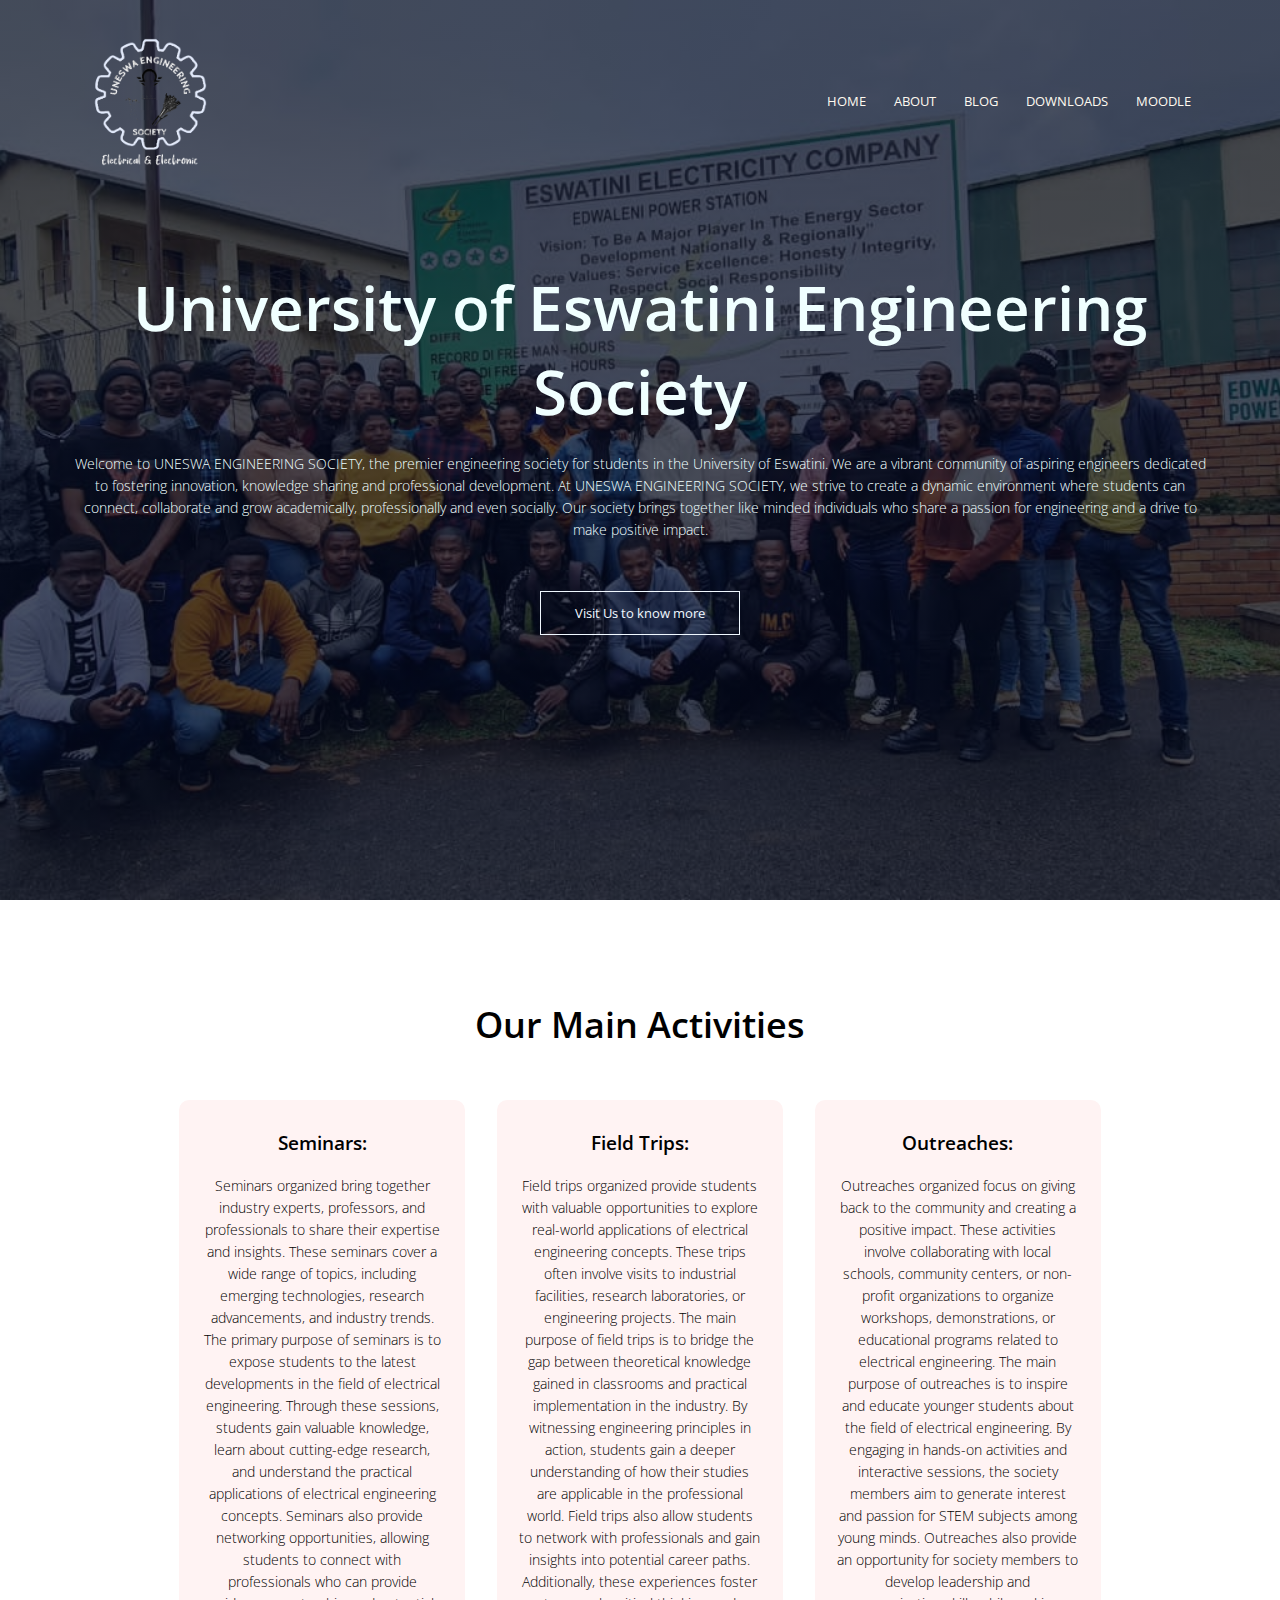
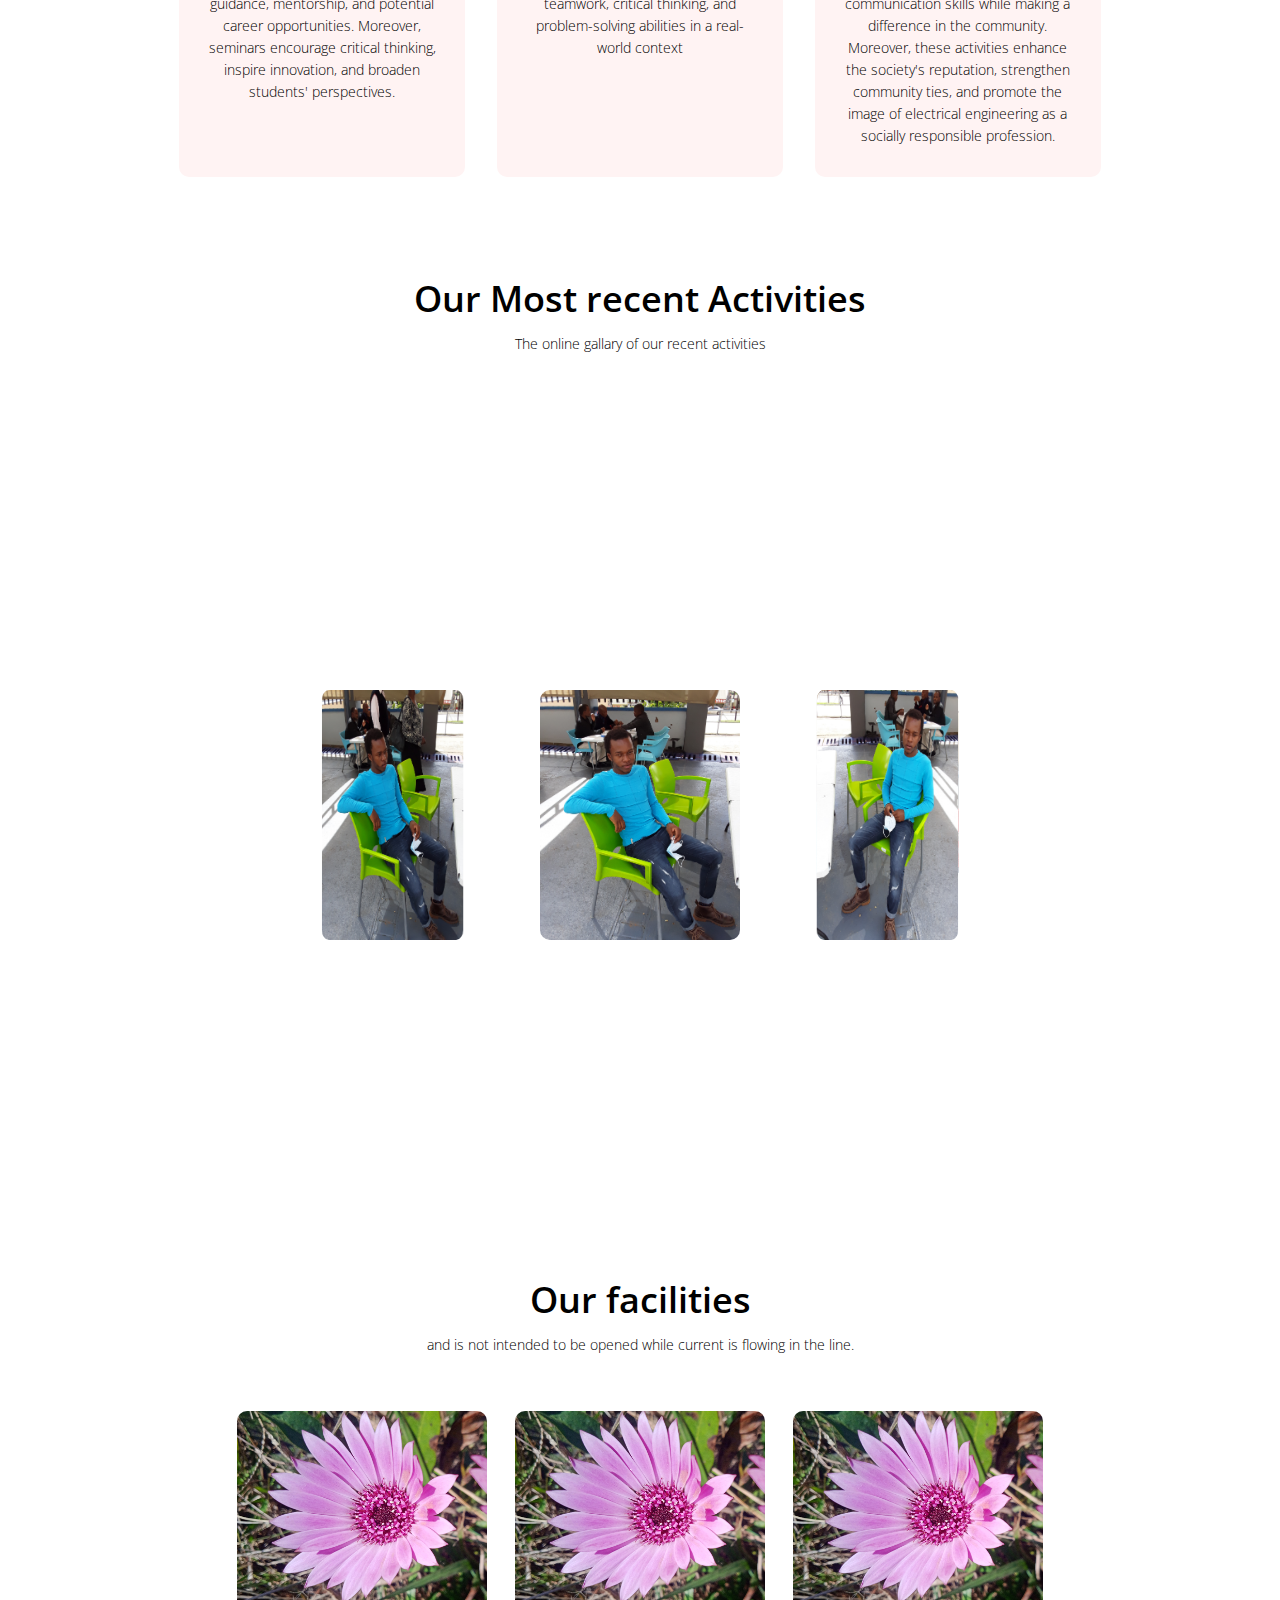
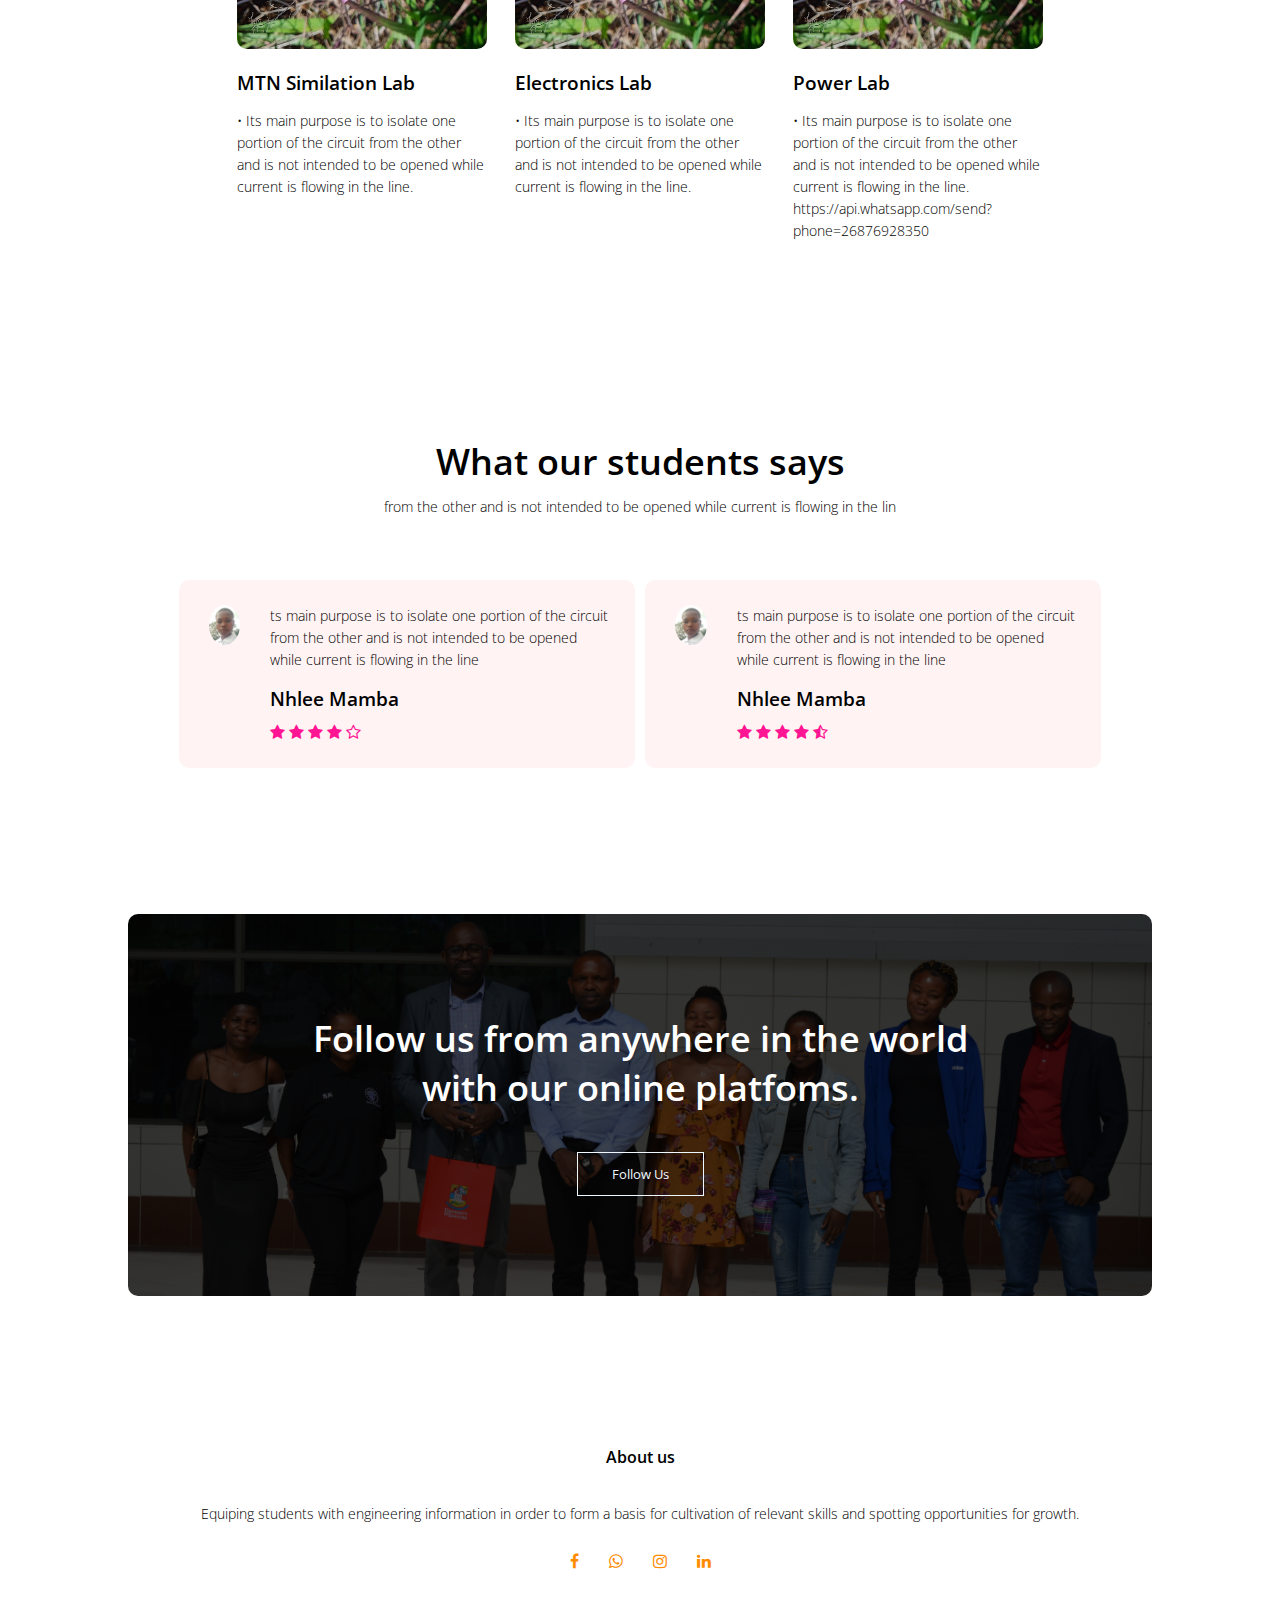
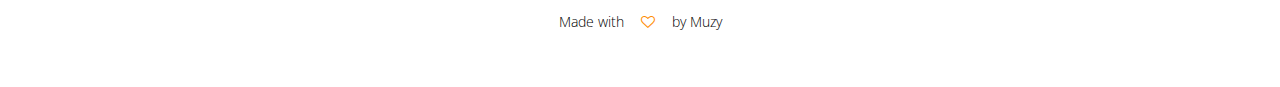
<file: index.html>
<!DOCTYPE html>
<html>

<head>
 <meta name="viewport" content="with=device-width, initial-scale=1.0">  
<title>uneswa engineering society</title>
<link rel="stylesheet" href="demoocss.css">
    <link rel="preconnect" href="https://fonts.googleapis.com">
<link rel="preconnect" href="https://fonts.gstatic.com" crossorigin>
<link href="https://fonts.googleapis.com/css2?family=Open+Sans:wght@400;600;700&display=swap" rel="stylesheet">
    <link rel="stylesheet" href="https://stackpath.bootstrapcdn.com/font-awesome/4.7.0/css/font-awesome.min.css">
</head>
<body>
    <section class="header">
    
    <nav>
        <a href="index.html"><img src="images/logo.png"></a>
        <div class="nav-links" id="navLinks">
            <i class="fa fa-times" onclick="hideMenu()"></i>
            <ul>
                <li><a href="">HOME</a></li>
                <li><a href="about.html">ABOUT</a></li>
                   <li><a href="blog.html">BLOG</a></li>
                <li><a href="course.html">DOWNLOADS</a></li>
                <li><a href="https://learn.uneswa.ac.sz/login/index.php">MOODLE</a></li>
            </ul>
        </div>
        <i class="fa fa-bars" onclick="showMenu()"></i>
        </nav>
        
        <div class="text-box">
            <h1>University of Eswatini Engineering Society</h1>
            <p>Welcome to UNESWA ENGINEERING SOCIETY, the premier engineering society for
students in the University of Eswatini. We are a vibrant community of aspiring engineers
dedicated to fostering innovation, knowledge sharing and professional development. At
UNESWA ENGINEERING SOCIETY, we strive to create a dynamic environment where
students can connect, collaborate and grow academically, professionally and even socially.
Our society brings together like minded individuals who share a passion for engineering and
a drive to make positive impact.</p>
            <a href="about.html" class="hero-btn">Visit Us to know more</a>
        </div>
    
    </section>
    
<!----------------course------------------> 
    
 <section class="course">
    <h1>Our Main Activities</h1>
     <pThe UNESWA ENGINEERING SOCIETY organizes a variety of engaging activities to enhance the educational experience of its members. Some  key activities that the society focuses on are field trips, seminars, outreaches etc. These activities serve specific purposes and offer numerous benefits to the members and the broader community.</p>
     
     <div class="row ">
        <div class="course-col">
            <h3>Seminars:</h3>
            <p>
Seminars organized bring together industry experts, professors, and professionals to share their expertise and insights. These seminars cover a wide range of topics, including emerging technologies, research advancements, and industry trends. The primary purpose of seminars is to expose students to the latest developments in the field of electrical engineering. Through these sessions, students gain valuable knowledge, learn about cutting-edge research, and understand the practical applications of electrical engineering concepts. Seminars also provide networking opportunities, allowing students to connect with professionals who can provide guidance, mentorship, and potential career opportunities. Moreover, seminars encourage critical thinking, inspire innovation, and broaden students' perspectives.
            </p>
         </div>
         
         <div class="course-col">
            <h3>Field Trips:</h3>
            <p>
Field trips organized provide students with valuable opportunities to explore real-world applications of electrical engineering concepts. These trips often involve visits to industrial facilities, research laboratories, or engineering projects. The main purpose of field trips is to bridge the gap between theoretical knowledge gained in classrooms and practical implementation in the industry. By witnessing engineering principles in action, students gain a deeper understanding of how their studies are applicable in the professional world. Field trips also allow students to network with professionals and gain insights into potential career paths. Additionally, these experiences foster teamwork, critical thinking, and problem-solving abilities in a real-world context
            </p>
         </div>
         
         <div class="course-col">
            <h3>Outreaches:</h3>
            <p>
Outreaches organized focus on giving back to the community and creating a positive impact. These activities involve collaborating with local schools, community centers, or non-profit organizations to organize workshops, demonstrations, or educational programs related to electrical engineering. The main purpose of outreaches is to inspire and educate younger students about the field of electrical engineering. By engaging in hands-on activities and interactive sessions, the society members aim to generate interest and passion for STEM subjects among young minds. Outreaches also provide an opportunity for society members to develop leadership and communication skills while making a difference in the community. Moreover, these activities enhance the society's reputation, strengthen community ties, and promote the image of electrical engineering as a socially responsible profession.
            </p>
         </div>
     </div>
    </section>
    
    
   <!------slider------->
    <section class="slideheader">
             <h1>Our Most recent Activities</h1>
        <p>The online gallary of our recent activities</p>
    </section>
    
    <section class="slider">
        <div class="slider-col">
            <span style="--i:1"><img src="images/1%20(1).jpg" alt=""></span>
             <span style="--i:2"><img src="images/1%20(2).jpg" alt=""></span>
            <span style="--i:3"><img src="images/1%20(3).jpg" alt=""></span>      <span style="--i:4"><img src="images/1%20(4).jpg" alt=""></span>
             <span style="--i:5"><img src="images/1%20(5).jpg" alt=""></span> 
        </div>
    </section>
    
    
    <!---------------Campus-----------
    
    <section class="campus">
        <h1>Our Global campus</h1>
        <p>The jhdicjod bcybnuikjio yynijokpkcdj hijok hrihjoek hruvhri.</p>
        
        <div>
           <div class="campus-col">
            <img src="images/ooooo.png">
               <div class="layer">
               <h3>Ngwempisi garage</h3>
               </div>
            </div> 
        </div>
        
         <div>
           <div class="campus-col">
            <img src="images/ooooo.png">
               <div class="layer">
               <h3>Ngwempisi</h3>
               </div>
            </div> 
        </div>
        
         <div>
           <div class="campus-col">
            <img src="images/ooooo.png">
               <div class="layer">
               <h3>yellow flower</h3>
               </div>
            </div> 
        </div>
        
    </section>
            
    
    <!-----------faciliteis---------------->
    <section class="facilities">
    <h1>Our facilities</h1>
        <p>and is not intended to be opened while 
current is flowing in the line.</p>
        
        <div class="row">
        <div class="facilities-col">
            <img src="images/ooooo.png">
            <h3>MTN Similation Lab</h3>
            <p>• Its main purpose is to isolate one portion of the circuit from the other and is not intended to be opened while 
current is flowing in the line.</p>
            </div>
            
            <div class="facilities-col">
            <img src="images/ooooo.png">
            <h3>Electronics Lab</h3>
            <p>• Its main purpose is to isolate one portion of the circuit from the other and is not intended to be opened while 
current is flowing in the line.</p>
            </div>
            
            <div class="facilities-col">
            <img src="images/ooooo.png">
            <h3>Power Lab</h3>
            <p>• Its main purpose is to isolate one portion of the circuit from the other and is not intended to be opened while 
current is flowing in the line.
                https://api.whatsapp.com/send?phone=26876928350</p>
            </div>
            
        </div>
    </section>
    
    <!-------testiminials---------->
    
    <section class="tesimonials">
        <h1>What our students says</h1>
        <p>from the other and is not intended to be opened while 
current is flowing in the lin</p>
        
        <div class="row">
        <div class="tesimonial-col">
            <img src="images/user.png">
            <div>
                <p>ts main purpose is to isolate one portion of the circuit from the other and is not intended to be opened while 
current is flowing in the line</p>
                <h3>Nhlee Mamba</h3>
                <i class="fa fa-star"></i>
                 <i class="fa fa-star"></i>
                 <i class="fa fa-star"></i>
                 <i class="fa fa-star"></i>
                 <i class="fa fa-star-o"></i>
            </div>
            </div>
            
            <div class="tesimonial-col">
            <img src="images/user.png">
            <div>
                <p>ts main purpose is to isolate one portion of the circuit from the other and is not intended to be opened while 
current is flowing in the line</p>
                <h3>Nhlee Mamba</h3>
                 <i class="fa fa-star"></i>
                 <i class="fa fa-star"></i>
                 <i class="fa fa-star"></i>
                 <i class="fa fa-star"></i>
                 <i class="fa fa-star-half-o"></i>
            </div>
            </div>
        </div>
        
    </section>
    
    <!-------call to action---------->
    
    <section class="cta">
    <h1>Follow us from anywhere in the world <br>with our online platfoms.</h1>
        <a href="https://www.facebook.com/profile.php?id=61551477411980&mibextid=2JQ9oc" class="hero-btn">Follow Us</a>
    </section>
     <!-------footer---------->
    
    <section class="footer">
    <h4>About us</h4>
        <p>Equiping students with engineering information in order to form a basis for cultivation of relevant skills and spotting opportunities for growth.</p>
        <!-------icons---------->
        <div class="icons">
            <a href="https://www.facebook.com/profile.php?id=61551477411980&mibextid=2JQ9oc"><i class="fa fa-facebook"></i></a>
             <a href="https://api.whatsapp.com/send?phone=26876928350"><i class="fa fa-whatsapp"></i></a>
             <a href="https://instagram.com/uneswa.engineering.society?igshid=OGQ5ZDc2ODk2ZA=="><i class="fa fa-instagram"></i></a>
             <a href="https://www.linkedin.com/company/uneswa-engineering-society/"><i class="fa fa-linkedin"></i></a>
           <p>Made with <i class="fa fa-heart-o"></i> by Muzy</p>
        </div>
    </section>
    
    
    
    
    
    
    
    
    
<!-------javascript for toggle menu---------->
<script>
    var navLinks = document.getElementById("navLinks");
    function showMenu(){
        navLinks.style.right = "0";
    }
    function hideMenu(){
        navLinks.style.right = "-200px";
    }
    </script>
</body>

</html>
</file>
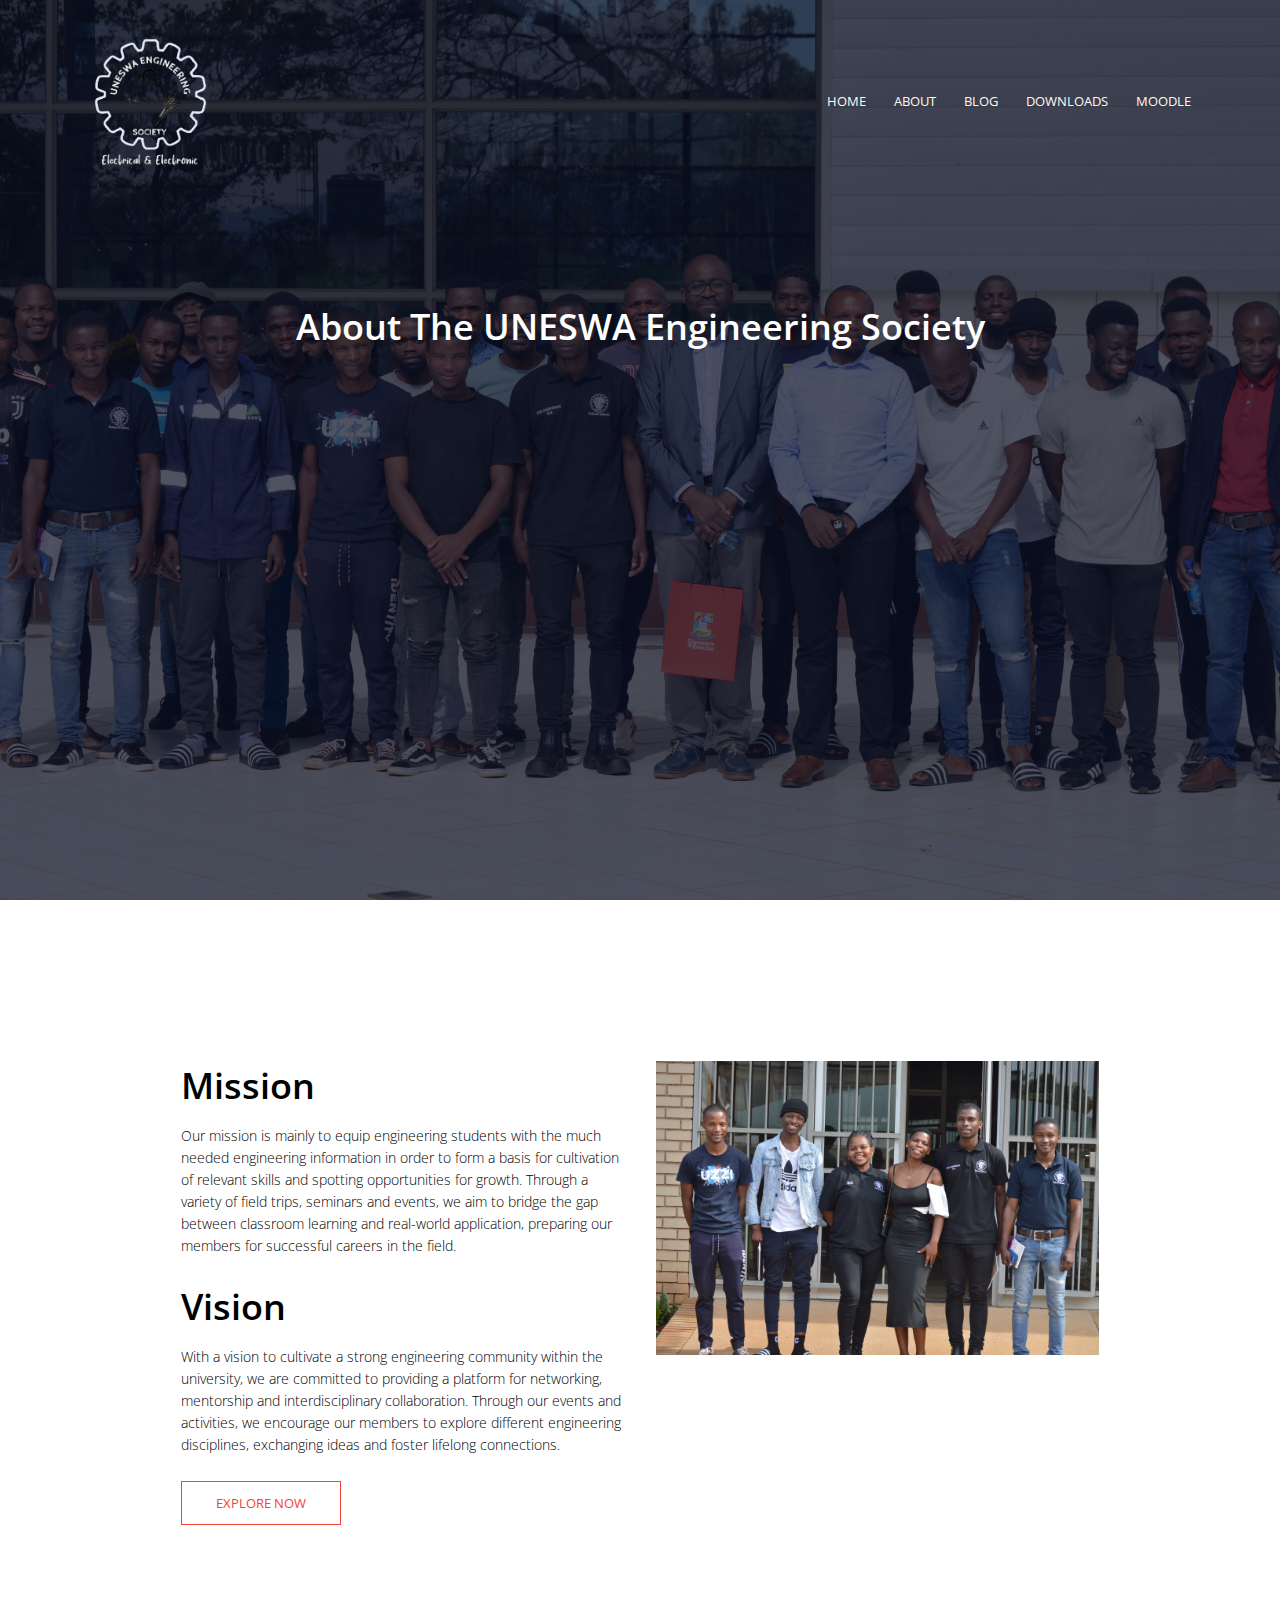
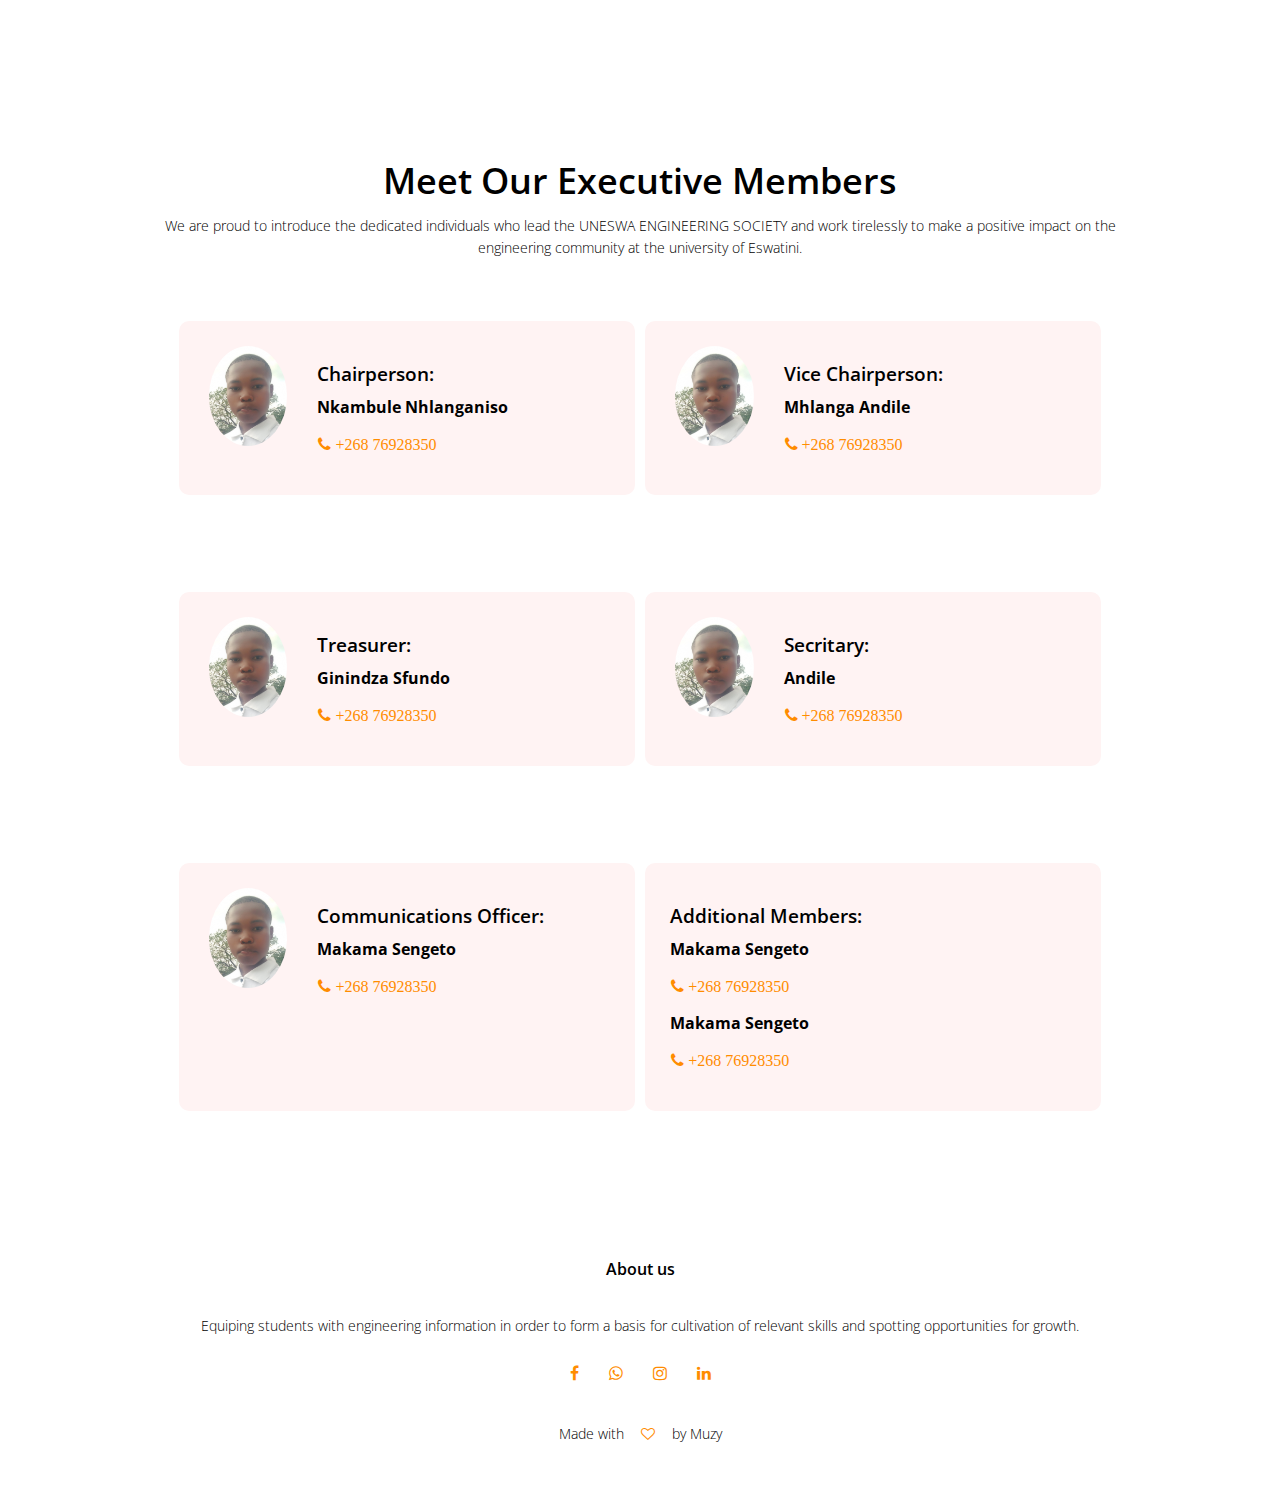
<file: about.html>
<!DOCTYPE html>
<html>

<head>
 <meta name="viewport" content="with=device-width, initial-scale=1.0">  
<title>UNESWA Engineering Society</title>
<link rel="stylesheet" href="demoocss.css">
    <link rel="preconnect" href="https://fonts.googleapis.com">
<link rel="preconnect" href="https://fonts.gstatic.com" crossorigin>
<link href="https://fonts.googleapis.com/css2?family=Open+Sans:wght@400;600;700&display=swap" rel="stylesheet">
    <link rel="stylesheet" href="https://stackpath.bootstrapcdn.com/font-awesome/4.7.0/css/font-awesome.min.css">
</head>
<body>
    <section class="sub_header">
    
    <nav>
        <a href="index.html"><img src="images/logo.png"></a>
        <div class="nav-links" id="navLinks">
            <i class="fa fa-times" onclick="hideMenu()"></i>
            <ul>
                <li><a href="index.html">HOME</a></li>
                <li><a href="about.html">ABOUT</a></li>
                   <li><a href="blog.html">BLOG</a></li>
                <li><a href="course.html">DOWNLOADS</a></li>
                <li><a href="https://learn.uneswa.ac.sz/login/index.php">MOODLE</a></li>
            </ul>
        </div>
        <i class="fa fa-bars" onclick="showMenu()"></i>
        </nav>
        
        <h1>About The UNESWA Engineering Society</h1>
    
    </section>
    <!---------about us content--------->
    <section class="about-us">
        <div class="row">
        <div class="about-col">
            <h1>Mission</h1>
            <p>Our mission is mainly to equip engineering students with the much needed engineering information in order to form a basis for cultivation of relevant skills and spotting opportunities for growth. Through a variety of field trips, seminars and events, we aim to bridge the gap between classroom learning and real-world application, preparing our members for successful careers in the field.</p>
            <h1>Vision</h1>
               <p> With a vision to cultivate a strong engineering community within the university, we are committed to providing a platform for networking, mentorship and interdisciplinary collaboration. Through our events and activities, we encourage our members to explore different engineering disciplines, exchanging ideas and foster lifelong connections.</p>
            <a href="EEE352%20Tutorial%201%20Answers.pdf" class="hero-btn explore-btn">EXPLORE NOW</a>
            </div>
        <div class="about-col">
            <img src="images/DSC_0569.JPG">
            </div>
        </div>
        
</section>
    
        <section class="commity">
        <h1>Meet Our Executive Members</h1>
        <p>We are proud to introduce the dedicated individuals who lead the UNESWA ENGINEERING
SOCIETY and work tirelessly to make a positive impact on the engineering community at the
university of Eswatini.</p>
        
        <div class="row">
        <div class="commity-col">
            <img src="images/user.png">
            <div>
               <h3>Chairperson:</h3>
                <h4>Nkambule Nhlanganiso</h4>
               <i class="fa fa-phone"> +268 76928350</i>
            </div>
            </div>
            
            <div class="commity-col">
            <img src="images/user.png">
            <div>
               <h3>Vice Chairperson:</h3>
                <h4>Mhlanga Andile</h4>
               <i class="fa fa-phone"> +268 76928350</i>
            </div>
            </div>
        </div>
        
    
        
        <div class="row">
        <div class="commity-col">
            <img src="images/user.png">
            <div>
               <h3>Treasurer:</h3>
                <h4>Ginindza Sfundo</h4>
               <i class="fa fa-phone"> +268 76928350</i>
            </div>
            </div>
            
             <div class="commity-col">
            <img src="images/user.png">
            <div>
               <h3>Secritary:</h3>
                <h4>Andile</h4>
               <i class="fa fa-phone"> +268 76928350</i>
            </div>
            </div>
        </div>
            
            
            <div class="row">
        <div class="commity-col">
            <img src="images/user.png">
            <div>
                 <h3>Communications Officer:</h3>
                <h4>Makama Sengeto</h4>
          <i class="fa fa-phone"> +268 76928350</i>
            </div>
            </div>
            
             <div class="commity-col">
            
            <div>
                 <h3>Additional Members:</h3>
                <h4>Makama Sengeto</h4>
          <i class="fa fa-phone"> +268 76928350</i>
                <h4>Makama Sengeto</h4>
          <i class="fa fa-phone"> +268 76928350</i>
            </div>
            </div>
        </div>
        
    </section>

    
     <!-------footer---------->
    
    <section class="footer">
    <h4>About us</h4>
        <p>Equiping students with engineering information in order to form a basis for cultivation of relevant skills and spotting opportunities for growth.</p>
        <!-------icons---------->
        <div class="icons">
            <a href="https://www.facebook.com/profile.php?id=61551477411980&mibextid=2JQ9oc"><i class="fa fa-facebook"></i></a>
             <a href="https://api.whatsapp.com/send?phone=26876928350"><i class="fa fa-whatsapp"></i></a>
             <a href="https://instagram.com/uneswa.engineering.society?igshid=OGQ5ZDc2ODk2ZA=="><i class="fa fa-instagram"></i></a>
             <a href="https://www.linkedin.com/company/uneswa-engineering-society/"><i class="fa fa-linkedin"></i></a>
           <p>Made with <i class="fa fa-heart-o"></i> by Muzy</p>
        </div>
    </section>
    
    
    
<!-------javascript for toggle menu---------->
<script>
    var navLinks = document.getElementById("navLinks");
    function showMenu(){
        navLinks.style.right = "0";
    }
    function hideMenu(){
        navLinks.style.right = "-200px";
    }
    </script>
</body>

</html>
</file>
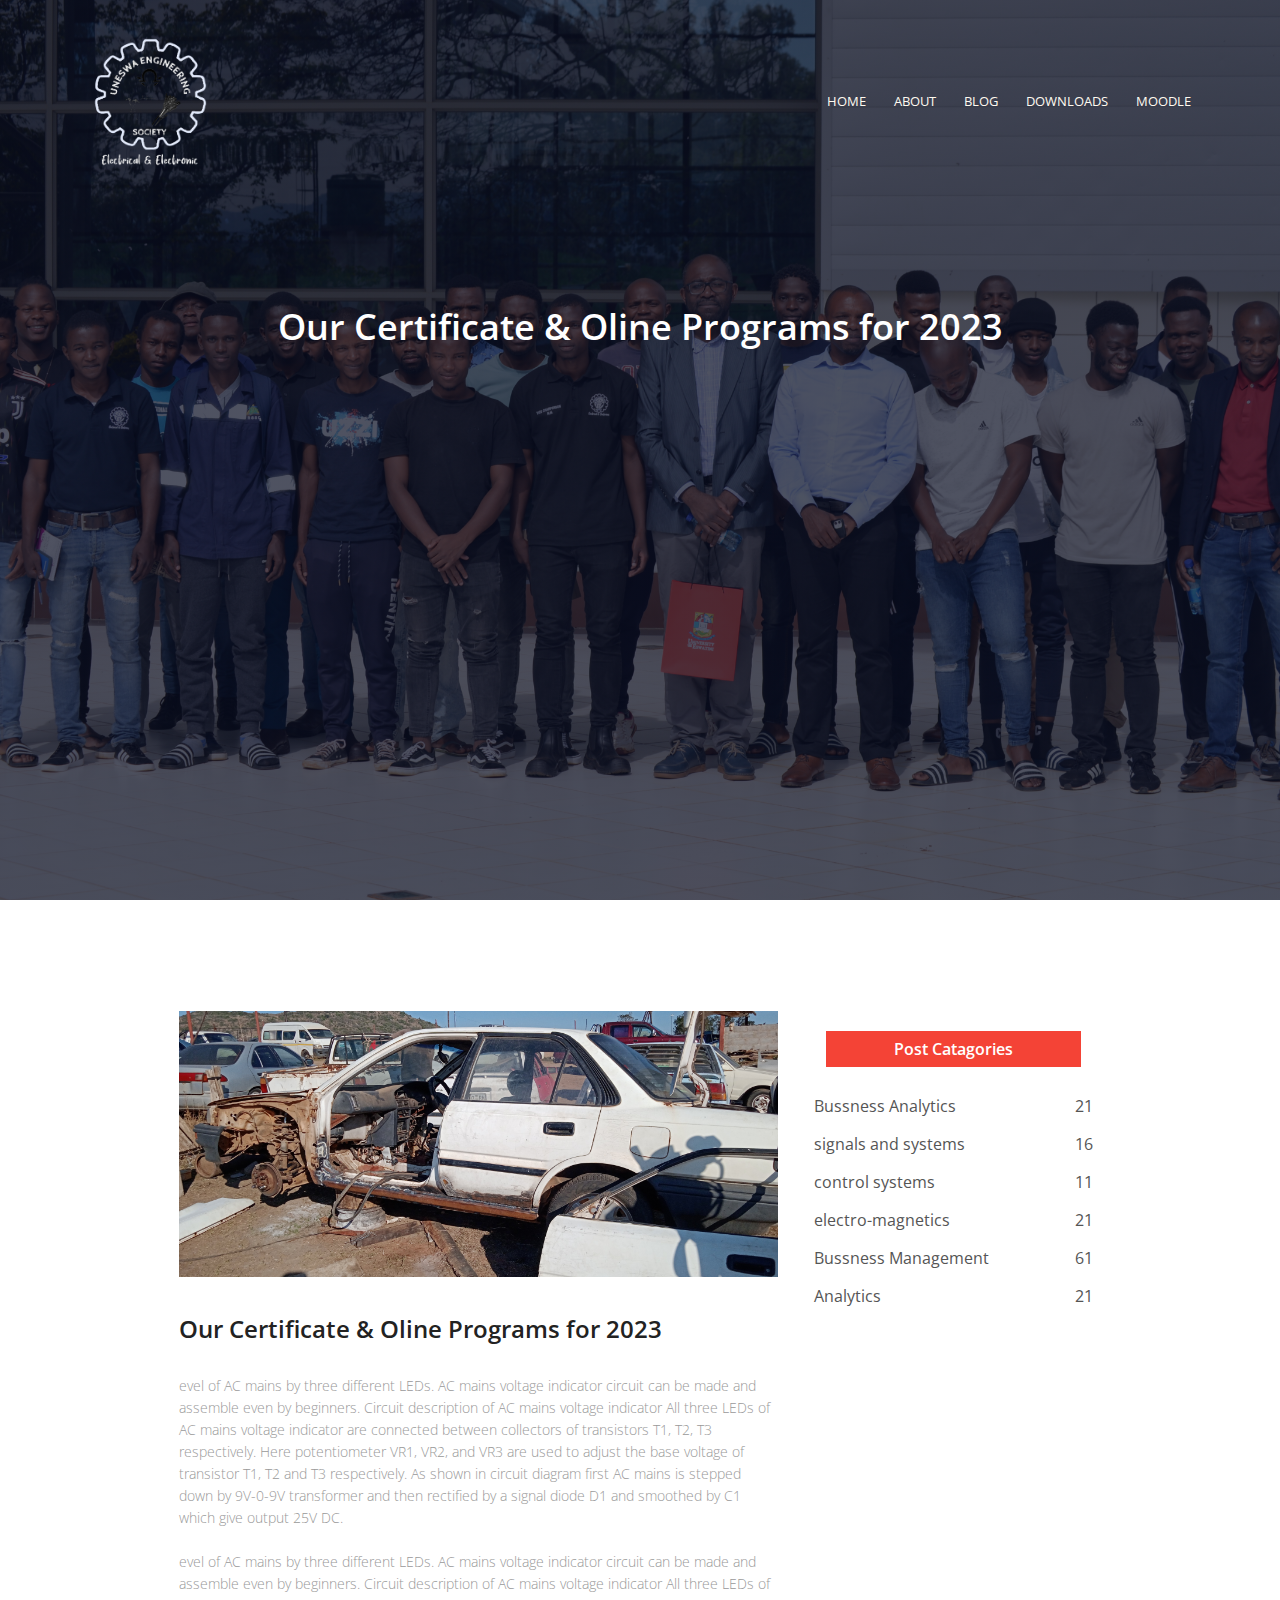
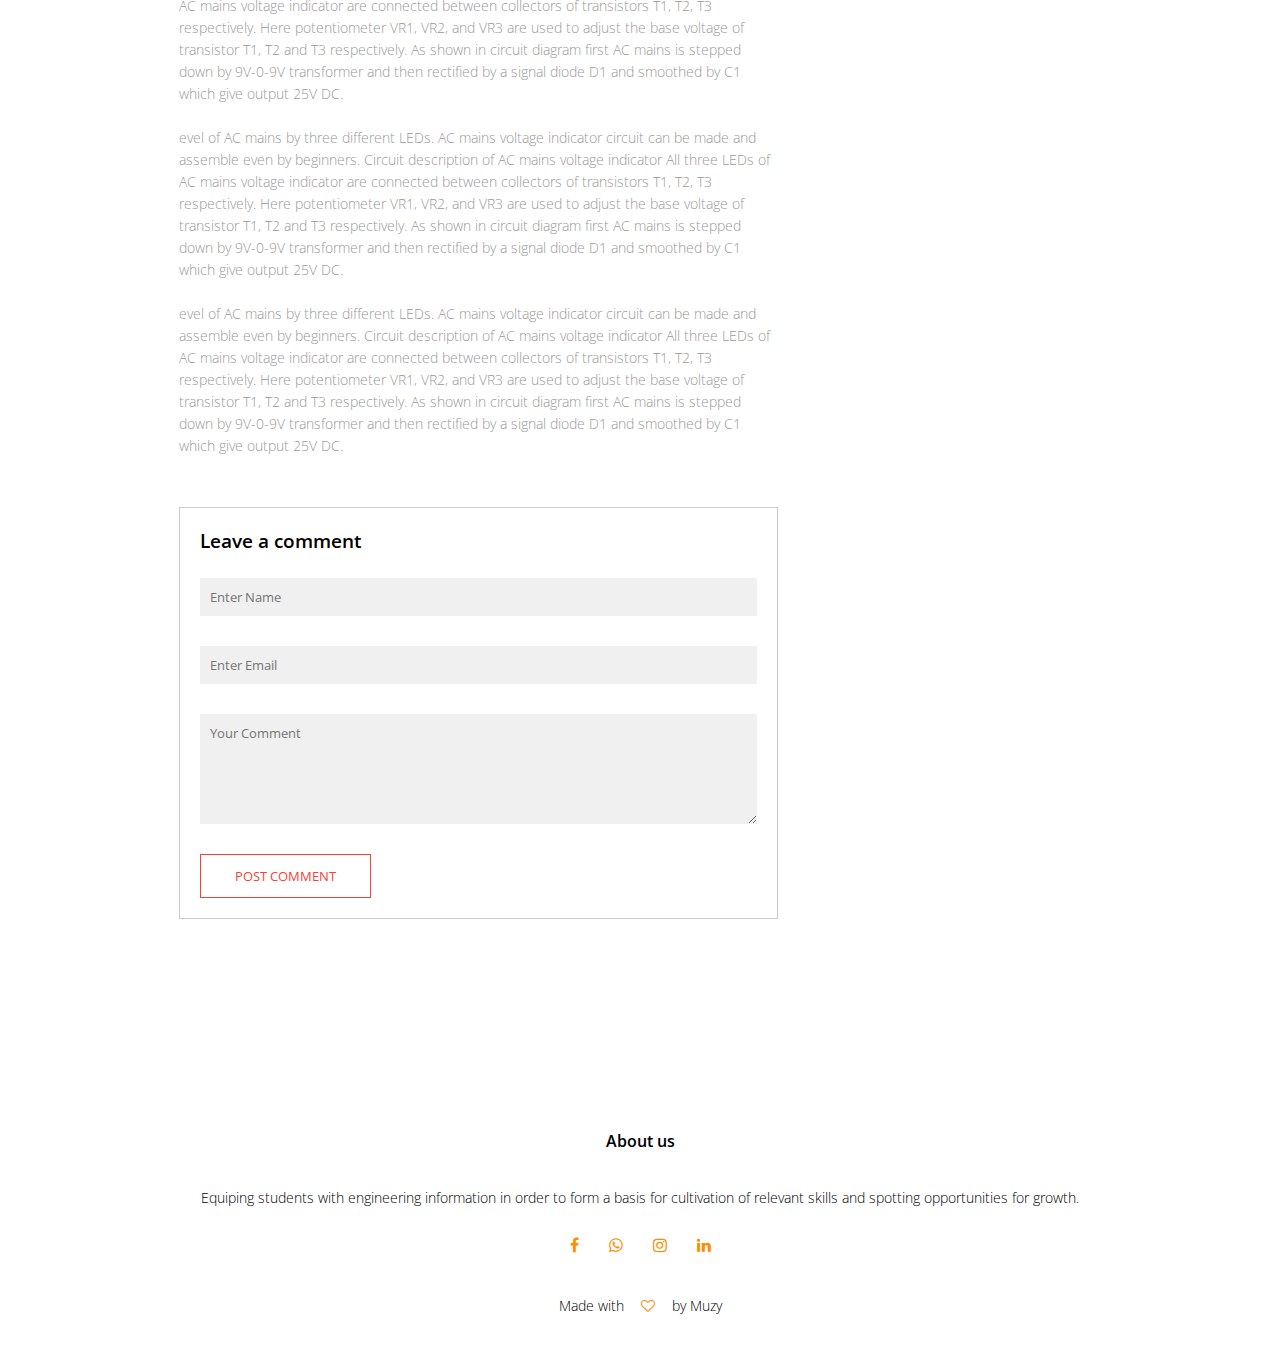
<file: blog.html>
<!DOCTYPE html>
<html>

<head>
 <meta name="viewport" content="with=device-width, initial-scale=1.0">  
<title>UNESWA Engineering Society</title>
<link rel="stylesheet" href="demoocss.css">
    <link rel="preconnect" href="https://fonts.googleapis.com">
<link rel="preconnect" href="https://fonts.gstatic.com" crossorigin>
<link href="https://fonts.googleapis.com/css2?family=Open+Sans:wght@400;600;700&display=swap" rel="stylesheet">
    <link rel="stylesheet" href="https://stackpath.bootstrapcdn.com/font-awesome/4.7.0/css/font-awesome.min.css">
</head>
<body>
    <section class="sub_header">
    
    <nav>
        <a href="index.html"><img src="images/logo.png"></a>
        <div class="nav-links" id="navLinks">
            <i class="fa fa-times" onclick="hideMenu()"></i>
            <ul>
                <li><a href="index.html">HOME</a></li>
                <li><a href="about.html">ABOUT</a></li>
                   <li><a href="blog.html">BLOG</a></li>
                <li><a href="course.html">DOWNLOADS</a></li>
                <li><a href="https://learn.uneswa.ac.sz/login/index.php">MOODLE</a></li>
            </ul>
        </div>
        <i class="fa fa-bars" onclick="showMenu()"></i>
        </nav>
        
        <h1>Our Certificate & Oline Programs for 2023</h1>
    
    </section>
    
   <!----------------blog page content------------->
    
<section class="blog-content">
    
    <div class="row">
        <div class="blog-left">
            <img src="images/banner.jpg">
            <h2>Our Certificate & Oline Programs for 2023</h2>
            <p>evel of AC mains by three different LEDs. AC mains voltage indicator circuit can be 
made and assemble even by beginners. 
Circuit description of AC mains voltage indicator 
All three LEDs of AC mains voltage indicator are connected between collectors of 
transistors T1, T2, T3 respectively. Here potentiometer VR1, VR2, and VR3 are used to 
adjust the base voltage of transistor T1, T2 and T3 respectively. As shown in circuit 
diagram first AC mains is stepped down by 9V-0-9V transformer and then rectified by a 
signal diode D1 and smoothed by C1 which give output 25V DC.
            </p>
            <br>
            <p>evel of AC mains by three different LEDs. AC mains voltage indicator circuit can be 
made and assemble even by beginners. 
Circuit description of AC mains voltage indicator 
All three LEDs of AC mains voltage indicator are connected between collectors of 
transistors T1, T2, T3 respectively. Here potentiometer VR1, VR2, and VR3 are used to 
adjust the base voltage of transistor T1, T2 and T3 respectively. As shown in circuit 
diagram first AC mains is stepped down by 9V-0-9V transformer and then rectified by a 
signal diode D1 and smoothed by C1 which give output 25V DC.</p>
            <br>
            <p>evel of AC mains by three different LEDs. AC mains voltage indicator circuit can be 
made and assemble even by beginners. 
Circuit description of AC mains voltage indicator 
All three LEDs of AC mains voltage indicator are connected between collectors of 
transistors T1, T2, T3 respectively. Here potentiometer VR1, VR2, and VR3 are used to 
adjust the base voltage of transistor T1, T2 and T3 respectively. As shown in circuit 
diagram first AC mains is stepped down by 9V-0-9V transformer and then rectified by a 
signal diode D1 and smoothed by C1 which give output 25V DC.</p>
            <br>
            <p>evel of AC mains by three different LEDs. AC mains voltage indicator circuit can be 
made and assemble even by beginners. 
Circuit description of AC mains voltage indicator 
All three LEDs of AC mains voltage indicator are connected between collectors of 
transistors T1, T2, T3 respectively. Here potentiometer VR1, VR2, and VR3 are used to 
adjust the base voltage of transistor T1, T2 and T3 respectively. As shown in circuit 
diagram first AC mains is stepped down by 9V-0-9V transformer and then rectified by a 
signal diode D1 and smoothed by C1 which give output 25V DC.</p>
            
            
            <div class="comment-box">
                <h3>Leave a comment</h3>
                <form class="comment-form">
                    <input type="text" placeholder="Enter Name">
                    <input type="email" placeholder="Enter Email">
                    <textarea rows="5" placeholder="Your Comment"></textarea>
                    <button type="submit" class="hero-btn explore-btn">POST COMMENT</button>
                </form>
            </div>
        </div>
        
        
        
        <div class="blog-right">
            <h3>Post Catagories</h3>
            <div>
                <span>Bussness Analytics</span>
                <span>21</span>
            </div>
            <div>
                <span>signals and systems</span>
                <span>16</span>
            </div>
            <div>
                <span>control systems</span>
                <span>11</span>
            </div>
            <div>
                <span>electro-magnetics</span>
                <span>21</span>
            </div>
            <div>
                <span>Bussness Management</span>
                <span>61</span>
            </div>
            <div>
                <span>Analytics</span>
                <span>21</span>
            </div>
        </div>
    </div>
    
    </section>
    
    
    
     <!-------footer---------->
    
    <section class="footer">
    <h4>About us</h4>
        <p>Equiping students with engineering information in order to form a basis for cultivation of relevant skills and spotting opportunities for growth.</p>
        <!-------icons---------->
        <div class="icons">
            <a href="https://www.facebook.com/profile.php?id=61551477411980&mibextid=2JQ9oc"><i class="fa fa-facebook"></i></a>
             <a href="https://api.whatsapp.com/send?phone=26876928350"><i class="fa fa-whatsapp"></i></a>
             <a href="https://instagram.com/uneswa.engineering.society?igshid=OGQ5ZDc2ODk2ZA=="><i class="fa fa-instagram"></i></a>
             <a href="https://www.linkedin.com/company/uneswa-engineering-society/"><i class="fa fa-linkedin"></i></a>
           <p>Made with <i class="fa fa-heart-o"></i> by Muzy</p>
        </div>
    </section>
    
        
<!-------javascript for toggle menu---------->
<script>
    var navLinks = document.getElementById("navLinks");
    function showMenu(){
        navLinks.style.right = "0";
    }
    function hideMenu(){
        navLinks.style.right = "-200px";
    }
    </script>
</body>

</html>
</file>
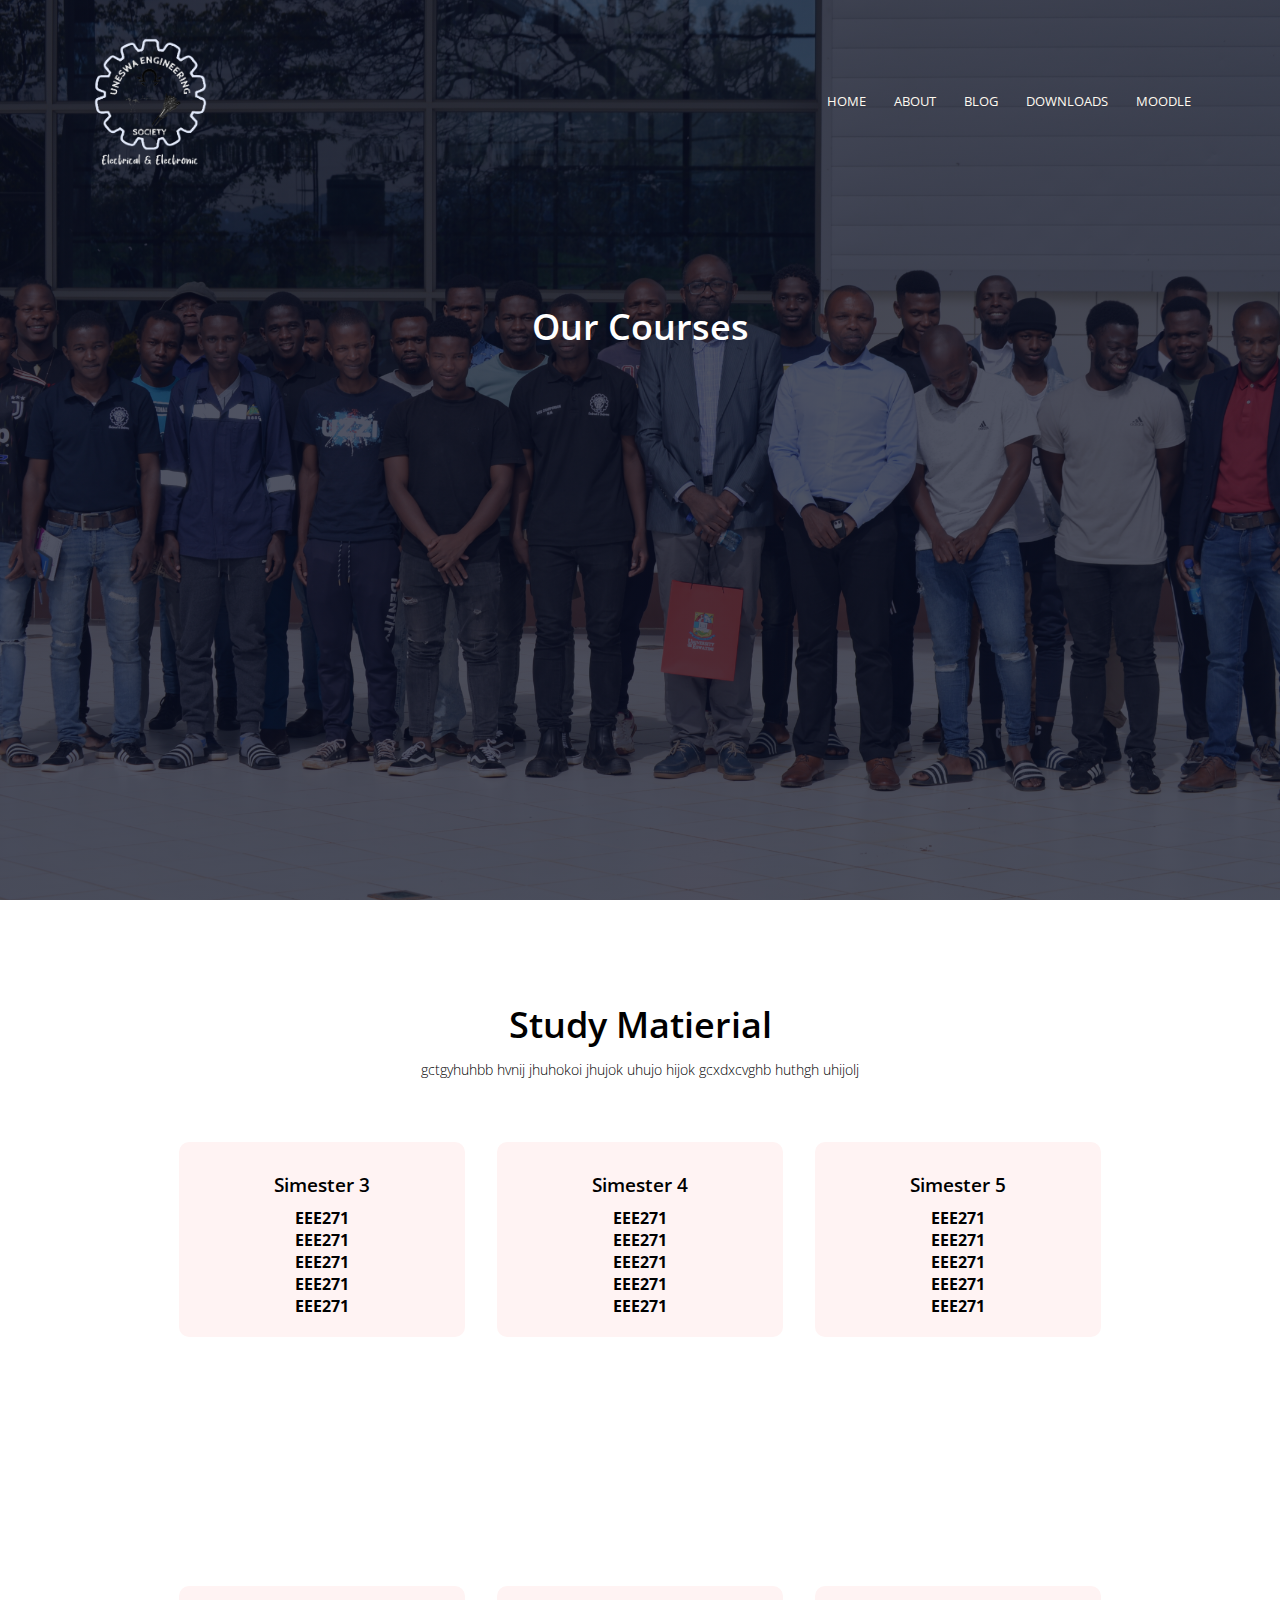
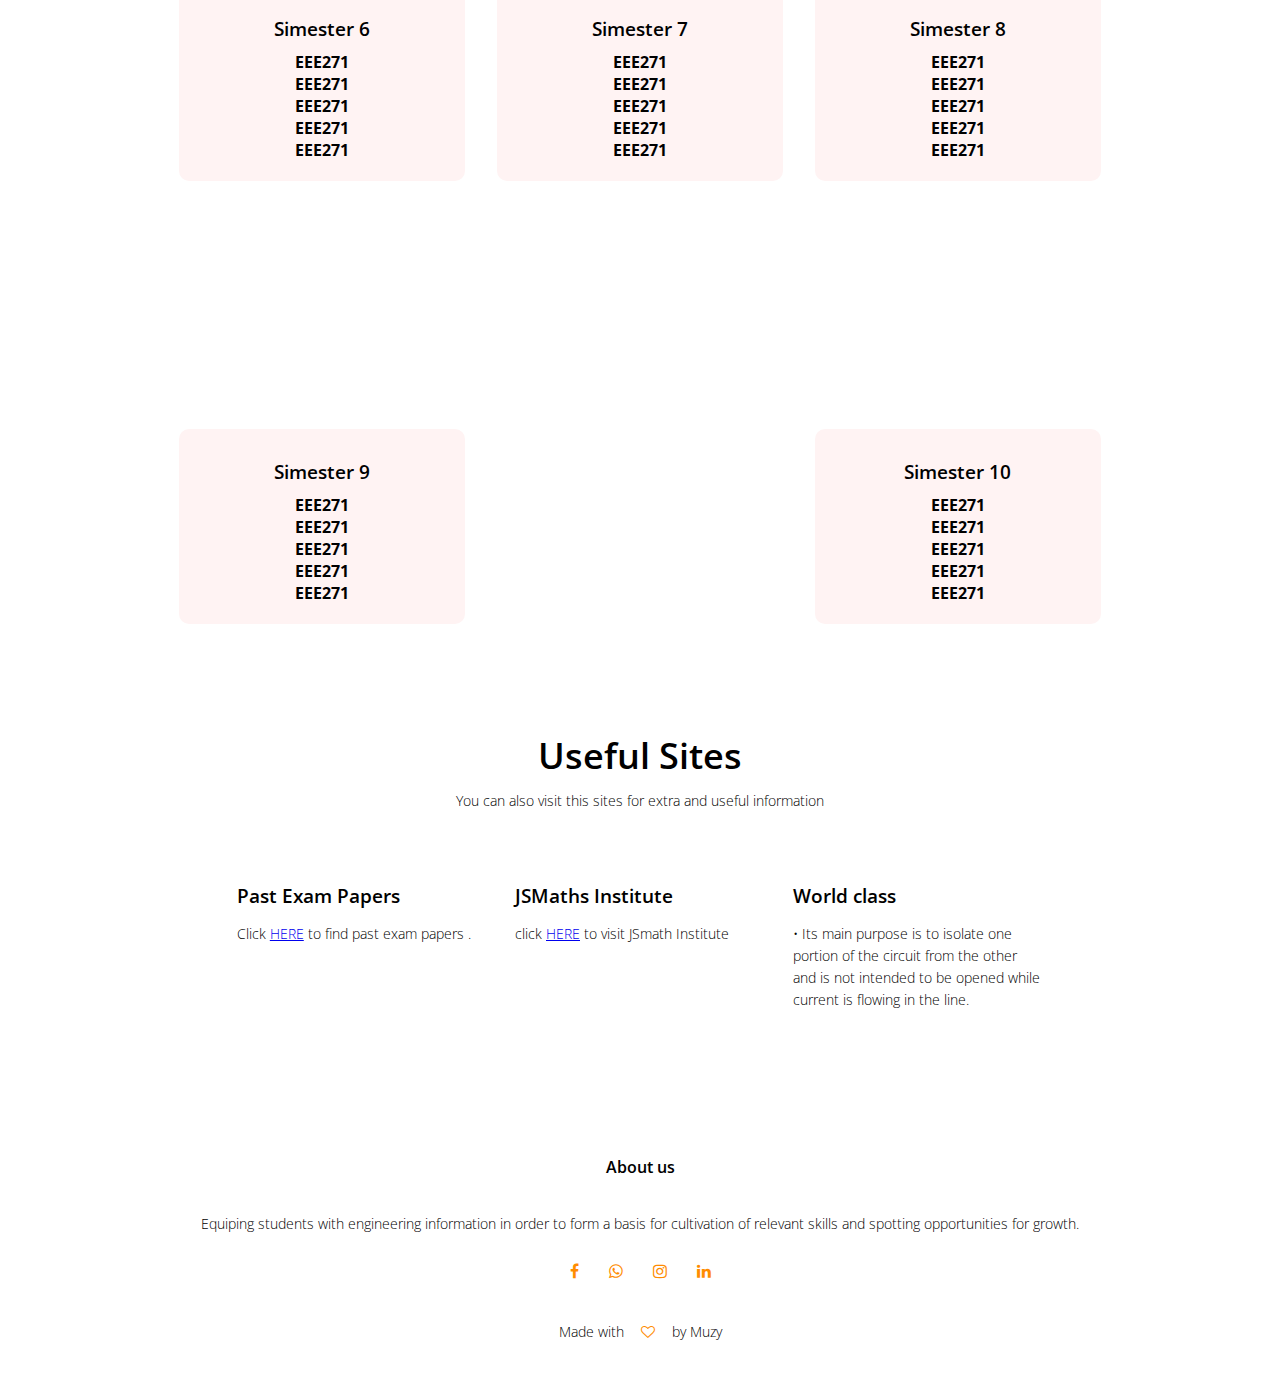
<file: course.html>
<!DOCTYPE html>
<html>

<head>
 <meta name="viewport" content="with=device-width, initial-scale=1.0">  
<title>UNESWA Engineering Society</title>
<link rel="stylesheet" href="demoocss.css">
    <link rel="preconnect" href="https://fonts.googleapis.com">
<link rel="preconnect" href="https://fonts.gstatic.com" crossorigin>
<link href="https://fonts.googleapis.com/css2?family=Open+Sans:wght@400;600;700&display=swap" rel="stylesheet">
    <link rel="stylesheet" href="https://stackpath.bootstrapcdn.com/font-awesome/4.7.0/css/font-awesome.min.css">
</head>
<body>
    <section class="sub_header">
    
    <nav>
        <a href="index.html"><img src="images/logo.png"></a>
        <div class="nav-links" id="navLinks">
            <i class="fa fa-times" onclick="hideMenu()"></i>
            <ul>
                <li><a href="index.html">HOME</a></li>
                <li><a href="about.html">ABOUT</a></li>
                   <li><a href="blog.html">BLOG</a></li>
                <li><a href="course.html">DOWNLOADS</a></li>
                <li><a href="https://learn.uneswa.ac.sz/login/index.php">MOODLE</a></li>
            </ul>
        </div>
        <i class="fa fa-bars" onclick="showMenu()"></i>
        </nav>
        
        <h1>Our Courses</h1>
    
    </section>
    
    <!---------about us content--------->
    
     <section class="course">
    <h1>Study Matierial</h1>
     <p>gctgyhuhbb  hvnij jhuhokoi jhujok uhujo hijok gcxdxcvghb huthgh uhijolj</p>
     
     <div class="row ">
        <div class="course-col">
            <h3>Simester 3</h3>
            <h4>EEE271</h4>
            <h4>EEE271</h4>
            <h4>EEE271</h4>
            <h4>EEE271</h4>
            <h4>EEE271</h4>
         </div>
         
         <div class="course-col">
            <h3>Simester 4</h3>
            <h4>EEE271</h4>
            <h4>EEE271</h4>
            <h4>EEE271</h4>
            <h4>EEE271</h4>
            <h4>EEE271</h4>
         </div>
         
         <div class="course-col">
            <h3>Simester 5</h3>
            <h4>EEE271</h4>
            <h4>EEE271</h4>
            <h4>EEE271</h4>
            <h4>EEE271</h4>
            <h4>EEE271</h4>
         </div>
     </div>
    </section>
    
    <section class="course">
     <div class="row ">
        <div class="course-col">
            <h3>Simester 6</h3>
            <h4>EEE271</h4>
            <h4>EEE271</h4>
            <h4>EEE271</h4>
            <h4>EEE271</h4>
            <h4>EEE271</h4>
         </div>
         
         <div class="course-col">
            <h3>Simester 7</h3>
            <h4>EEE271</h4>
            <h4>EEE271</h4>
            <h4>EEE271</h4>
            <h4>EEE271</h4>
            <h4>EEE271</h4>
         </div>
         
         <div class="course-col">
            <h3>Simester 8</h3>
            <h4>EEE271</h4>
            <h4>EEE271</h4>
            <h4>EEE271</h4>
            <h4>EEE271</h4>
            <h4>EEE271</h4>
         </div>
     </div>
    </section>
    
     <section class="course">
     <div class="row ">
         <div class="course-col">
            <h3>Simester 9</h3>
            <h4>EEE271</h4>
            <h4>EEE271</h4>
            <h4>EEE271</h4>
            <h4>EEE271</h4>
            <h4>EEE271</h4>
         </div>
         
         <div class="course-col">
            <h3>Simester 10</h3>
            <h4>EEE271</h4>
            <h4>EEE271</h4>
            <h4>EEE271</h4>
            <h4>EEE271</h4>
            <h4>EEE271</h4>
         </div>
     </div>
    </section>
     <!-----------faciliteis---------------->
    <section class="facilities">
    <h1>Useful Sites</h1>
        <p>You can also visit this sites for extra and useful information</p>
        
        <div class="row">
        <div class="facilities-col">
            
            <h3>Past Exam Papers</h3>
            <p>Click <a href="http://www.library.uneswa.ac.sz/pastpapers/">HERE</a> to find past exam papers .</p>
            </div>
            
            <div class="facilities-col">
           
            <h3>JSMaths Institute</h3>
            <p>click <a href="http://www.youtube.com/@jsmathsinstitute2061">HERE</a> to visit JSmath Institute</p>
            </div>
            
            <div class="facilities-col">
            
            <h3>World class</h3>
            <p>• Its main purpose is to isolate one portion of the circuit from the other and is not intended to be opened while 
current is flowing in the line.</p>
            </div>
            
        </div>
    </section>
    
     <!-------footer---------->
    
    <section class="footer">
    <h4>About us</h4>
        <p>Equiping students with engineering information in order to form a basis for cultivation of relevant skills and spotting opportunities for growth.</p>
        <!-------icons---------->
        <div class="icons">
            <a href="https://www.facebook.com/profile.php?id=61551477411980&mibextid=2JQ9oc"><i class="fa fa-facebook"></i></a>
             <a href="https://api.whatsapp.com/send?phone=26876928350"><i class="fa fa-whatsapp"></i></a>
             <a href="https://instagram.com/uneswa.engineering.society?igshid=OGQ5ZDc2ODk2ZA=="><i class="fa fa-instagram"></i></a>
             <a href="https://www.linkedin.com/company/uneswa-engineering-society/"><i class="fa fa-linkedin"></i></a>
           <p>Made with <i class="fa fa-heart-o"></i> by Muzy</p>
        </div>
    </section>
    
        
<!-------javascript for toggle menu---------->
<script>
    var navLinks = document.getElementById("navLinks");
    function showMenu(){
        navLinks.style.right = "0";
    }
    function hideMenu(){
        navLinks.style.right = "-200px";
    }
    </script>
</body>

</html>
</file>
<file: demoocss.css>
*{
margin: 0;
padding: 0;
    font-family: 'Open Sans', sans-serif;
}
.header{
min-height: 100vh;
width: 100%;
background-image: linear-gradient(rgba(4,9,30,0.7),rgba(4,9,30,0.7)),url(images/image3.jpg);
background-position: center;
background-size: cover;
position: relative;
}
nav{
    display: flex;
    padding: 2% 6%;
    justify-content: space-between;
    align-items: center;
}
nav img{
    width: 150px; 
}
.nav-links{
    flex: 1;
    text-align: right;
}
.nav-links ul li{
    list-style: none;
    display: inline-block;
    padding: 8px 12px;
    position: relative;
}
.nav-links ul li a{
    color: floralwhite;
    text-decoration: none;
    font-size: 13px;
}
.nav-links ul li::after{
    content: '';
    width: 0%;
    height: 2px;
    background: #f33447;
    display: block;
    margin: auto;
    transition: 0.5s;
}
.nav-links ul li:hover::after{
    width: 100%;
}
.text-box{
    width: 90%;
    color: azure;
    position: absolute;
    top: 50%;
    left: 50%;
    transform: translate(-50%,-50%);
    text-align: center;
}
.text-box h1{
    font-size: 62px;
}
.text-box p{
    margin: 10px 0 40px;
    font-size: 14px;
    color: azure;
}
.hero-btn{
    display: inline-block;
    text-decoration: none;
    color: aliceblue;
    border: 1px solid aliceblue;
    padding: 12px 34px;
    font-size: 13px;
    background-color: transparent;
    position: relative;cursor: pointer;
}
.hero-btn:hover{
    border: 1px solid #f33447;
    background: #f33447;
    transition: 1s;
    
}
nav .fa{
    display: none;
}

@media(max-width: 700px){
    .text-box h1{
     font-size: 20px;}
    .nav-links ul li{
        display: block;
    }
    .nav-links{
        position: absolute;
        background: #f33447;
        height: 100vh;
        width: 200px;
        top: 0;
        right: -200px;
        text-align: left;
        z-index: 2;
        transition: 1.5s;
    }
    nav .fa{
        display: block;
        color: aliceblue;
        margin: 10px;
        font-size: 22px;
        cursor: pointer;
    }
    .nav-links ul{
        padding: 30px; 
    }
}
/*--------course-----------*/
.course{
    width: 80%;
    margin: auto;
    text-align: center;
    padding-top: 100px;
    
}
    
h1{
    font-size: 36px;
    font-weight: 600;
}
p{
    color: black;
    font-size: 14px;
    font-weight: 300;
    line-height: 22px;
    padding: 10px;
}
.row{
    margin: 5%;
    display: flex;
    justify-content: space-between;
}
.course-col{
    flex-basis: 31%;
    background: #fff3f3;
    border-radius: 10px;
    margin-bottom: 5%;
    padding: 20px 12px;
    box-sizing: border-box;
    transition: 0.5s;
}
h3{
    text-align: center;
    font-weight: 600;
    margin: 10px 0;
}
.course-col:hover{
    box-shadow: 0 0 20px 0px rgba(0,0,0,0.2);
}
@media(max-width: 700px){
    .row{
        flex-direction: column; 
    }
}


/*------slider------*/


.slider{
    background: linear-gradient(to right, #2c5364, #of2027);
    height: 100vh;
    display: flex;
    align-items: center;
    justify-content: center;
    overflow: hidden;
}
.slider-col{
    position: relative;
    width: 200px;
    height: 250px;
    transform-style: preserve-3d;
    animation: rotate 30s linear infinite;
}

@keyframes rotate{
    0%{
        transform: perspective(1000px) rotateY(0deg);
    }
    100%{
        transform: perspective(1000px) rotateY(360deg)
    }
}
.slider-col span{
    position: absolute;
    top: 0;
    left: 0;
    width: 100%;
    height: 100%;
    transform-origin: center;
    transform-style: preserve-3d;
    transform: rotateY(calc(var(--i)*45deg)) translateZ(350px);
}
.slider-col span img{
    position: absolute;
    top: 0;
    left: 0;
    width: 100%;
    height: 100%;
    border-radius: 10px;
    object-fit: cover;
    transition: 2s;
}
.slider-col span:hover img{
    transform: translateY(-50px) scale(1.2);
}
.slideheader h1{
    width: 100%;
    margin: auto;
    text-align: center;
    padding-top: 0;
}
.slideheader{
     width: 100%;
    margin: auto;
    text-align: center;
}
 /*---------------Campus----------------*/
.campus{
    width: 80%;
    margin: auto;
    text-align: center;
    padding-top: 50px;
}
.campus-col{
    flex-basis: 32%;
    border-radius: 10px;
    margin-bottom: 30px;
    position: relative;
    overflow: hidden;
}
.campus-col img{
    width: 100%;
    border-radius: 10px;
    display: block;
    
}
.layer{
    background: transparent;
    height: 100%;
    width: 100%;
    position: absolute;
    top: 0;
    left: 0; 
    transition: 0.5s;
}
.layer:hover{
    background: rgba(226,0,0,0.7);
}
.layer h3{
    width: 100%;
    font-weight: 500;
    color: #fff;
    font-size: 26px;
    bottom: 0;
    left: 50%;
    transform: translateX(-50%);
    position: absolute;
    opacity: 0;
    transition: 0.5s;
}
.layer:hover h3{
    bottom: 49%;
    opacity: 1;
}
 /*---------------Facilities----------------*/
.facilities{
    width: 70%;
    margin: auto;
    text-align: center;
    padding: 10px;
}
.facilities-col{
    flex-basis: 31%;
    border-radius: 10px;
    margin-bottom: 5%;
    text-align: left;
}
.facilities-col img{
    width: 100%;
    border-radius: 10px;
}
.facilities-col p{
    padding: 0;
}
.facilities-col h3{
    margin-top: 16px;
    margin-bottom: 15px;
    text-align: left;
}

/*--------tesimonials-----------*/
.tesimonials{
    width: 80%;
    margin: auto;
    padding-top: 100px;
    text-align: center;
}
.tesimonial-col{
    flex-basis: 44%;
    border-radius: 10px;
    margin-bottom: 5%;
    text-align: left;
    background: #fff3f3;
    padding: 25px;
    cursor: pointer;
    display: flex;
}
.tesimonial-col img{
    height: 40px;
    margin-left: 5px;
    margin-right: 30px;
    border-radius: 50%;
}

.tesimonial-col p{
    padding: 0;
    
}

.tesimonial-col h3{
    margin-top: 15px;
    text-align: left;
}
.tesimonial-col .fa{
    color: deeppink;
}
@media(max-width: 700px){
    .tesimonial-col img{
    margin-left: 0px;
    margin-right: 15px;
    }
}

/*-------call to action----------*/

.cta{
        margin: 100px auto;
        width: 80%;
        background-image: linear-gradient(rgba(0,0,0,0.7),rgba(0,0,0,0.7)),url(images/DSC_0557.JPG);
        background-position: center;
        background-size: cover;
        border-radius: 10px;
        text-align: center;
        padding: 100px 0;
    }

    .cta h1{
        color: #fff;
        margin-bottom: 40px;
        padding: 0;
    }
    @media(max-width: 700px){
        .cta h1{
            font-size: 24px;
        }
    }

/*-------footer----------*/

    .footer{
        width: 100%;
        text-align: center;
        padding: 30px 0;
    }

  .footer h4{
        margin-bottom: 25px;
      margin-top: 20px;
      font-weight: 600;
    }

/*-------icons----------*/

.icons .fa{
    color: darkorange;
    margin: 0 13px;
    cursor: pointer;
    padding: 18px 0;
}

.fa-heart-o{
    color: crimson;
}

/*-------about us page----------*/
.sub_header{
height:100vh;
width:100%;
background-image: linear-gradient(rgba(4,9,30,0.7),rgba(4,9,30,0.7)),url(images/DSC_0561.JPG);
background-position: center;
background-size: cover;
text-align: center;
color: #fff;
}
.sub_header h1{
    margin-top: 100px;
}
.about-us{
   width: 80%;
    margin: auto;
    padding-top: 80px;
    padding-bottom: 50px
}
.about-col{
    flex-basis: 48%;
    padding: 30px 2px;
}
.about-col img{
    width: 100%;
}
.about-col h1{
    padding-top: 0;
}
.about-col p{
    padding: 15px 0 25px;
}
.explore-btn{
    border: 1px solid  #f44336;
    background: transparent;
    color: #f44336;
}
.explore-btn:hover{
    color: #fff;
}

/*-------Blog-contant----------*/

.blog-content{
    width: 80%;
    margin: auto;
    padding: 60px 0;
}
.blog-left{
    flex-basis: 65%;
}
.blog-left img{
    width: 100%;
}
.blog-left h2{
    color: #222;
    font-weight: 600;
    margin: 30px 0;
}
.blog-left p{
    color: #999;
    padding: 0;
}
.blog-right{
    flex-basis: 32%;
}
.blog-right h3{
    background: #f44336;
    color: #fff;
    padding: 7px 0;
    font-size: 16px;
    margin: 20px;
}
.blog-right div{
    display: flex;
    align-items: center;
    justify-content: space-between;
    color: #555;
    padding: 8px;
    box-sizing: border-box;
}
.comment-box{
    border: 1px solid #ccc;
    margin: 50px 0;
    padding: 10px 20px;
}
.comment-box h3{
    text-align: left;
}
.comment-form input, .comment-form textarea{
    width: 100%;
    padding: 10px;
    margin: 15px 0;
    box-sizing: border-box;
    border: none;
    outline: none;
    background: #f0f0f0;
}
.comment-form button{
    margin: 10px 0;
}
@media(max-width:700px){
    .sub_header h1{
        font-size: 24px;
    }
}

/*--------commity-----------*/
.commity{
    width: 80%;
    margin: auto;
    padding-top: 100px;
    text-align: center;
}
.commity-col{
    flex-basis: 44%;
    border-radius: 10px;
    margin-bottom: 5%;
    text-align: left;
    background: #fff3f3;
    padding: 25px;
    cursor: pointer;
    display: flex;
}
.commity-col img{
    height: 100px;
    margin-left: 5px;
    margin-right: 30px;
    border-radius: 100%;
}

.commity-col p{
    padding: 0;
    
}

.commity-col h3{
    margin-top: 15px;
    text-align: left;
}
.commity-col .fa{
 color: darkorange;
    margin: 0 1px;
    cursor: pointer;
    padding: 18px 0;
    
}
</file>
